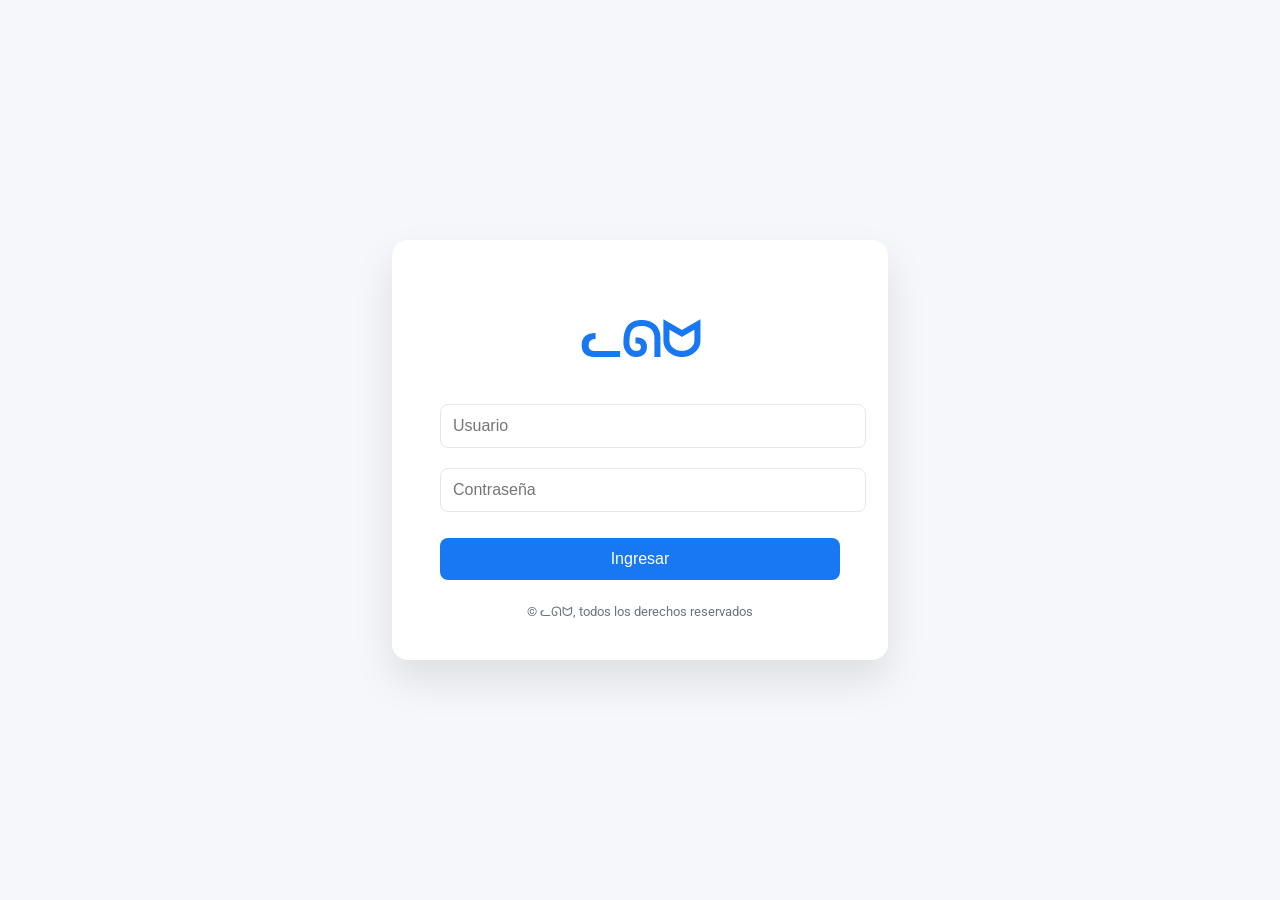
<file: index.html>
<!DOCTYPE html>
<html lang="es">
<head>
  <meta charset="UTF-8">
  <meta name="viewport" content="width=device-width, initial-scale=1.0">
  <title>Login - AEA</title>
  <link href="https://fonts.googleapis.com/css2?family=Roboto:wght@400;700&display=swap" rel="stylesheet">
  <link rel="stylesheet" href="CSS/login.css">
</head>
<body class="login-page">

  <div class="login-container">
    <!-- Logo -->
    <h1 class="logo">ᓚᘏᗢ</h1>

    <!-- Formulario -->
    <form id="loginForm">
      <input type="text" id="usuario" placeholder="Usuario" required>
      <input type="password" id="contrasena" placeholder="Contraseña" required>
      <button type="submit">Ingresar</button>
      <p id="alert" style="color:red;"></p>
    </form>

    <!-- Pie de página -->
    <footer>
      © ᓚᘏᗢ, todos los derechos reservados
    </footer>
  </div>

  <script src="js/login.js"></script>
</body>
</html>
</file>
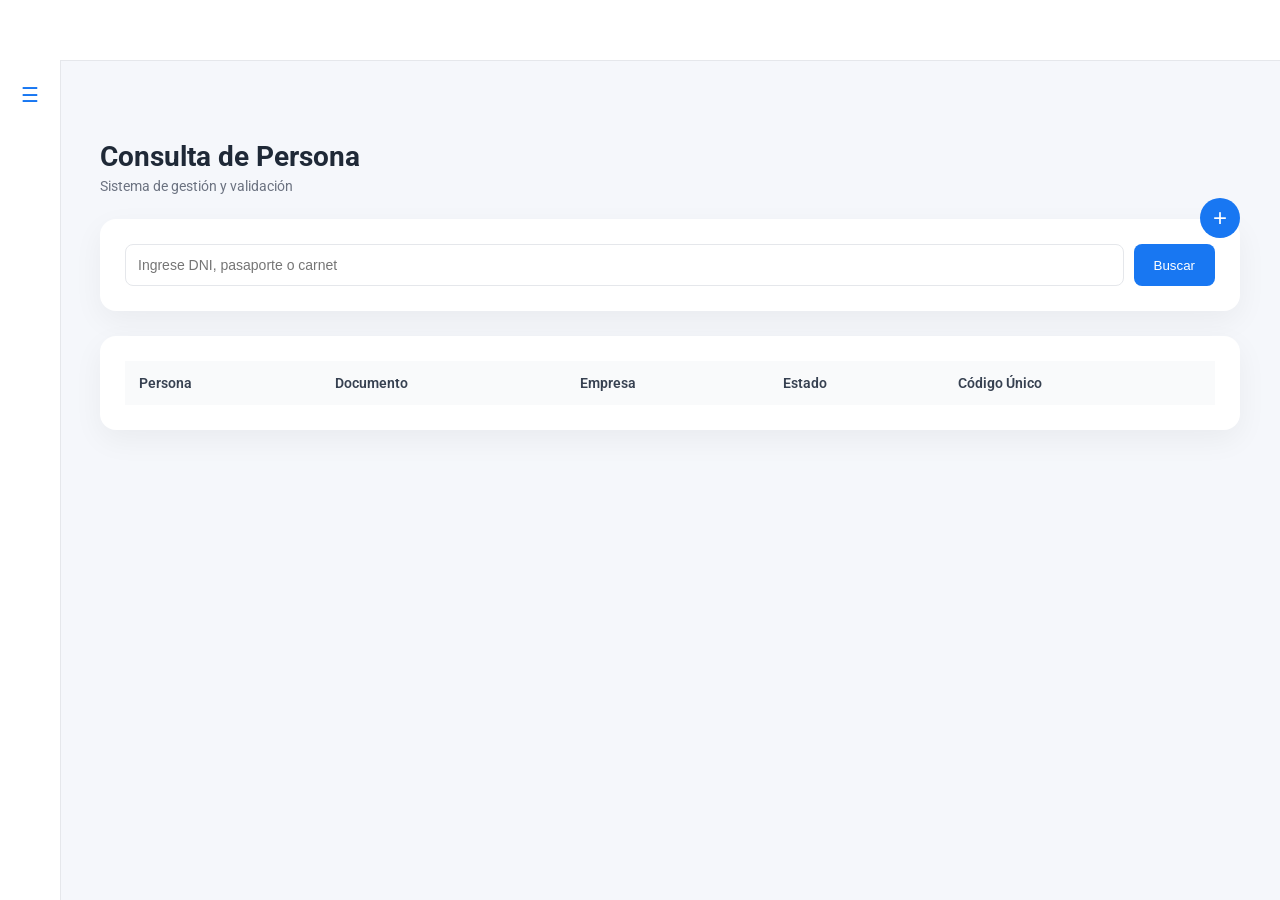
<file: principal.html>
<!DOCTYPE html>
<html lang="es">
<head>
  <meta charset="UTF-8">
  <title>Consulta de Persona</title>
  <link rel="stylesheet" href="CSS/style.css">
  <link href="https://fonts.googleapis.com/css2?family=Roboto:wght@400;500;700&display=swap" rel="stylesheet">
</head>
<body>

  <!-- Sidebar -->
  <nav class="sidebar" id="sidebar">
    <div class="sidebar-header">
      <h2>ᓚᘏᗢ</h2>
      <button id="toggleBtn">&#9776;</button>
    </div>

    <a href="#">Consignas</a>
    <a href="#">Dashboard</a>
    <a href="#">Personas</a>
    <a href="#">Usuarios</a>
    <a href="#">Control Acceso</a>
    <a href="#">Equipos</a>
    <a href="#">Documentos</a>
    <a href="#">Rutas</a>

    <button class="logout-btn" onclick="salir()">Salir</button>
  </nav>

  <header></header>

  <main class="content">
    <div class="page-header">
      <h1>Consulta de Persona</h1>
      <p class="subtitle">Sistema de gestión y validación</p>
      <button id="btnAgregar" class="btn-agregar" title="Agregar Persona">+</button>
    </div>

    <!-- Buscador -->
    <div class="card">
      <section id="busqueda">
        <input type="text" id="dni" placeholder="Ingrese DNI, pasaporte o carnet">
        <button id="btnBuscar">Buscar</button>
      </section>
    </div>

    <!-- Tabla -->
    <div class="card">
      <section id="resultado">
        <table id="tablaResultado">
          <thead>
            <tr>
              <th>Persona</th>
              <th>Documento</th>
              <th>Empresa</th>
              <th>Estado</th>
              <th>Código Único</th> <!-- Nueva columna -->
            </tr>
          </thead>
          <tbody></tbody>
        </table>
      </section>
    </div>
  </main>

  <!-- Modal Detalle -->
  <div id="modalDetalle" class="modal">
    <div class="modal-content">
      <h3>Detalle de la Persona</h3>
      <div class="detalle-item"><strong>Persona:</strong> <span id="detNombre"></span></div>
      <div class="detalle-item"><strong>Documento:</strong> <span id="detDocumento"></span></div>
      <div class="detalle-item"><strong>Empresa:</strong> <span id="detEmpresa"></span></div>
      <div class="detalle-item estado">
        <strong>Estado:</strong>
        <span id="detEstadoTexto"></span>
        <span id="detEstadoSemaforo" class="semaforo"></span>
      </div>
      <div class="detalle-descripcion">
        <strong>Detalle:</strong>
        <div id="detDescripcion" class="descripcion-scroll"></div>
      </div>
      <div class="modal-buttons">
        <button onclick="cerrarModalDetalle()">Cerrar</button>
      </div>
    </div>
  </div>

  <!-- Modal Seguridad -->
  <div id="modal" class="modal">
    <div class="modal-content">
      <h3>Acceso restringido</h3>
      <p>Ingrese el código de seguridad</p>
      <input type="password" id="codigoAcceso" placeholder="Código">
      <div class="modal-buttons">
        <button onclick="validarCodigo()">Aceptar</button>
        <button onclick="cerrarModalSeguridad()">Cancelar</button>
      </div>
      <p id="mensajeError" style="color:red; margin-top:10px;"></p>
    </div>
  </div>

  <!-- Modal Agregar Persona -->
  <div id="modalAgregar" class="modal">
    <div class="modal-content">
      <h3>Agregar Persona</h3>

      <div class="detalle-item">
        <strong>Nombre:</strong>
        <input type="text" id="nuevoNombre" placeholder="Nombre completo">
      </div>

      <div class="detalle-item">
        <strong>DNI / Documento:</strong>
        <input type="text" id="nuevoDocumento" placeholder="Ingrese DNI">
      </div>

      <div class="detalle-item">
        <strong>Empresa:</strong>
        <input type="text" id="nuevaEmpresa" placeholder="Empresa">
      </div>

      <div class="detalle-item">
        <strong>Categoría:</strong>
        <select id="agregarCategoria">
          <option value="">--Seleccione--</option>
        </select>
      </div>

      <div class="detalle-item">
        <strong>Catálogo:</strong>
        <select id="agregarCatalogo" disabled>
          <option value="">--Seleccione categoría primero--</option>
        </select>
      </div>

      <div class="detalle-item">
        <strong>Detalle:</strong>
        <textarea id="agregarDescripcion" placeholder="Ingrese detalle"></textarea>
      </div>

      <div class="detalle-item">
        <strong>Fecha:</strong>
        <input type="date" id="agregarFecha">
      </div>

      <div class="detalle-item">
        <strong>Archivo (opcional):</strong>
        <input type="file" id="agregarArchivo" accept=".pdf,.jpg,.jpeg,.png,.doc,.docx">
        <small style="display:block; margin-top:5px; color:gray;">
          Formatos permitidos: PDF, JPG, PNG, DOC
        </small>
      </div>

      <div class="modal-buttons">
        <button id="btnGuardarPersona">Guardar</button>
        <button onclick="cerrarModalAgregar()">Cancelar</button>
      </div>

      <p id="mensajeErrorAgregar" style="color:red; margin-top:10px;"></p>
    </div>
  </div>

  <!-- Scripts -->
  <!-- Carga primero categorias.js -->
  <script src="js/categoria.js"></script>

  <!-- Script principal de la app -->
  <script src="js/app.js"></script>
  <script src="js/sidebar.js"></script>

</body>
</html>
</file>
<file: CSS/login.css>
/* ===============================
   LOGIN SAAS
=============================== */

/* Body */
body.login-page {
  display: flex;
  justify-content: center;
  align-items: center;
  height: 100vh;
  background: #f5f7fb; /* fondo plano estilo SaaS */
  font-family: 'Roboto', sans-serif;
  margin: 0;
}

/* Contenedor login */
.login-container {
  background: #ffffff;
  padding: 2.5rem 3rem;
  border-radius: 16px;
  box-shadow: 0 20px 40px rgba(0,0,0,0.1);
  text-align: center;
  max-width: 400px;
  width: 90%;
}

/* Logo */
.login-container .logo {
  font-size: 3rem;
  font-weight: 700;
  color: #1877f2; /* azul tipo Facebook */
  margin-bottom: 1.5rem;
}

/* Inputs */
.login-container input {
  width: 100%;
  padding: 12px;
  margin: 10px 0;
  border-radius: 8px;
  border: 1px solid #e5e7eb;
  font-size: 16px;
  transition: 0.2s;
}

.login-container input:focus {
  outline: none;
  border-color: #1877f2;
  box-shadow: 0 0 0 3px rgba(24,119,242,0.1);
}

/* Botón Ingresar */
.login-container button {
  width: 100%;
  padding: 12px;
  margin-top: 1rem;
  border: none;
  border-radius: 8px;
  background-color: #1877f2;
  color: white;
  font-size: 16px;
  font-weight: 500;
  cursor: pointer;
  transition: 0.3s;
}

.login-container button:hover {
  background-color: #166fe5;
}

/* Mensaje de alerta */
#alert {
  margin-top: 10px;
  font-size: 14px;
}

/* Footer */
.login-container footer {
  margin-top: 1.5rem;
  font-size: 0.8rem;
  color: #6b7280;
}
</file>
<file: CSS/style.css>
/* ===============================
   BASE GENERAL
=============================== */
body {
  font-family: 'Roboto', sans-serif;
  margin: 0;
  background: #f5f7fb;
  color: #1f2937;
}

/* ===============================
   LOGIN (NO SE TOCA)
=============================== */
body.login-page {
  display: flex;
  justify-content: center;
  align-items: center;
  height: 100vh;
  background-image: url('../pinguino.jpg');
  background-size: cover;
  background-position: center;
  background-repeat: no-repeat;
}

.login-container {
  background: rgba(255,255,255,0.9);
  padding: 2rem;
  border-radius: 16px;
  box-shadow: 0 20px 40px rgba(0,0,0,0.2);
  text-align: center;
  max-width: 400px;
  width: 90%;
}

/* ===============================
   SIDEBAR DINÁMICO
=============================== */
.sidebar {
  width: 60px;
  background: #ffffff;
  border-right: 1px solid #e5e7eb;
  display: flex;
  flex-direction: column;
  height: 100vh;
  position: fixed;
  top: 0;
  left: 0;
  padding-top: 30px;
  transition: width 0.3s;
  overflow: hidden;
}

.sidebar h2 {
  text-align: center;
  font-size: 13px;
  letter-spacing: 1px;
  color: #1877f2;
  margin-bottom: 25px;
  opacity: 0;
  transition: opacity 0.3s;
}

.sidebar a {
  color: #4b5563;
  padding: 12px 20px;
  margin: 4px 12px;
  text-decoration: none;
  border-radius: 8px;
  font-weight: 500;
  transition: all 0.2s ease;
  white-space: nowrap;
  opacity: 0;
}

.sidebar a:hover {
  background: #e7f3ff;
  color: #1877f2;
}

#toggleBtn {
  background: none;
  border: none;
  font-size: 20px;
  cursor: pointer;
  color: #1877f2;
  margin: 0 auto 20px auto;
  display: block;
}

.logout-btn {
  margin-top: auto;
  margin-bottom: 20px;
  margin-left: 12px;
  margin-right: 12px;
  padding: 12px;
  background: #ff4b5c;
  border: none;
  border-radius: 8px;
  color: white;
  font-weight: 500;
  cursor: pointer;
  opacity: 0;
  transition: opacity 0.3s, background 0.2s;
}

.logout-btn:hover {
  background: #e04353;
}

.sidebar:hover {
  width: 240px;
}

.sidebar:hover h2,
.sidebar:hover a,
.sidebar:hover .logout-btn {
  opacity: 1;
}

.sidebar.expanded {
  width: 240px !important;
}

.sidebar.expanded h2,
.sidebar.expanded a,
.sidebar.expanded .logout-btn {
  opacity: 1 !important;
}

/* ===============================
   HEADER
=============================== */
header {
  position: fixed;
  top: 0;
  left: 60px;
  width: calc(100% - 60px);
  height: 60px;
  background: #ffffff;
  border-bottom: 1px solid #e5e7eb;
  transition: left 0.3s, width 0.3s;
}

.sidebar.expanded ~ header {
  left: 240px;
  width: calc(100% - 240px);
}

/* ===============================
   CONTENIDO
=============================== */
.content {
  margin-left: 60px;
  margin-top: 100px;
  padding: 40px;
  transition: margin-left 0.3s;
}

.sidebar.expanded ~ .content {
  margin-left: 240px;
}

.page-header h1 {
  margin: 0;
  font-size: 28px;
}

.subtitle {
  color: #6b7280;
  margin-top: 5px;
  font-size: 14px;
}

/* Botón agregar persona */
.btn-agregar {
  background: #1877f2;
  color: white;
  border: none;
  border-radius: 50%;
  width: 40px;
  height: 40px;
  font-size: 24px;
  cursor: pointer;
  float: right;
  margin-top: -10px;
  transition: 0.2s;
}

.btn-agregar:hover {
  background: #166fe5;
}

/* ===============================
   CARDS
=============================== */
.card {
  background: #ffffff;
  padding: 25px;
  border-radius: 16px;
  box-shadow: 0 10px 30px rgba(0,0,0,0.05);
  margin-top: 25px;
}

/* ===============================
   BUSCADOR
=============================== */
#busqueda {
  display: flex;
  gap: 10px;
}

#busqueda input {
  flex: 1;
  padding: 12px;
  border-radius: 8px;
  border: 1px solid #e5e7eb;
  font-size: 14px;
}

#busqueda input:focus {
  outline: none;
  border-color: #1877f2;
  box-shadow: 0 0 0 3px rgba(24,119,242,0.1);
}

#busqueda button {
  padding: 12px 20px;
  border-radius: 8px;
  border: none;
  background: #1877f2;
  color: white;
  font-weight: 500;
  cursor: pointer;
  transition: 0.2s;
}

#busqueda button:hover {
  background: #166fe5;
}

/* ===============================
   TABLA
=============================== */
table {
  width: 100%;
  border-collapse: collapse;
  font-size: 14px;
}

thead {
  background: #f9fafb;
}

th {
  padding: 14px;
  text-align: left;
  font-weight: 600;
  color: #374151;
}

td {
  padding: 14px;
  border-top: 1px solid #f3f4f6;
}

tbody tr:hover {
  background: #f9fafb;
}

/* ===============================
   SEMÁFORO
=============================== */
#tablaResultado .semaforo {
  width: 20px;
  height: 20px;
  display: inline-block;
  border-radius: 50%;
  vertical-align: middle;
  margin-left: 5px;
  cursor: pointer;
  border: 1px solid #999;
}

.semaforo {
  width: 20px;
  height: 20px;
  display: inline-block;
  border-radius: 50%;
  margin-left: 8px;
  vertical-align: middle;
  border: 1px solid #999;
}

/* ===============================
   MODALES
=============================== */
.modal {
  display: none;
  position: fixed;
  inset: 0;
  background: rgba(0,0,0,0.4);
  justify-content: center;
  align-items: center;
}

.modal-content {
  background: white;
  padding: 30px;
  width: 420px;
  border-radius: 16px;
  box-shadow: 0 25px 50px rgba(0,0,0,0.2);
}

.modal-content input,
.modal-content select,
.modal-content textarea {
  width: 100%;
  padding: 10px;
  margin-top: 5px;
  border-radius: 8px;
  border: 1px solid #e5e7eb;
  font-size: 14px;
}

.modal-content textarea {
  resize: vertical;
}

.modal-buttons {
  margin-top: 20px;
  text-align: center;
}

.modal-buttons button {
  padding: 10px 20px;
  border: none;
  background: #1877f2;
  color: white;
  border-radius: 8px;
  cursor: pointer;
  transition: 0.2s;
}

.modal-buttons button:hover {
  background: #166fe5;
}
</file>
